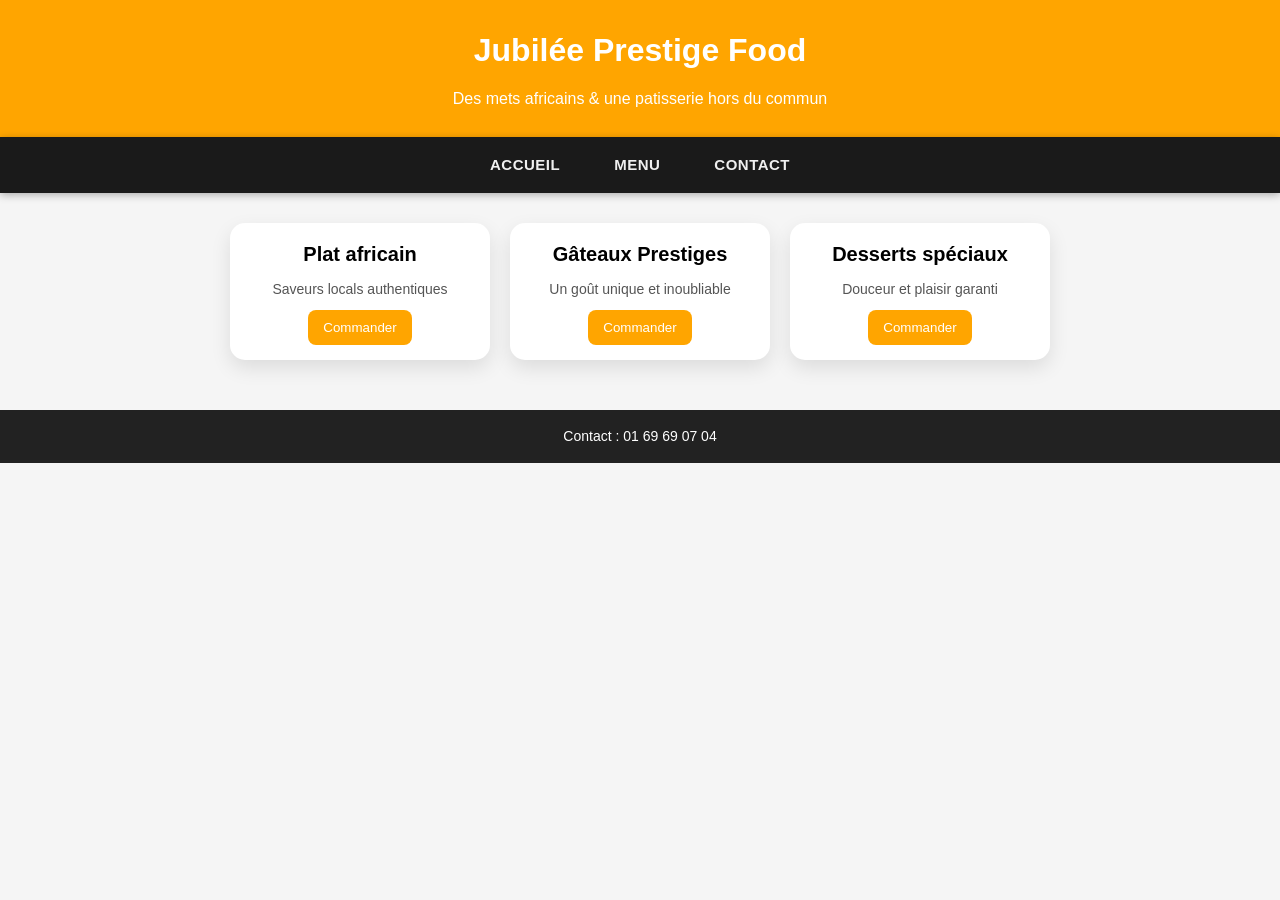
<file: index.html>
<!DOCTYPE html>
<html lang="fr">

<head>
    <meta charset="UTF-8">
    <title>Jubilée Prestige Food</title  >
    <link rel="stylesheet" href="style.css">
</head>

<body>
  
  <header class="header">
    <h1>Jubilée Prestige Food</h1>
    <p>Des mets africains & une patisserie hors du commun</p>
  </header>

  <nav class="nav">
    <ul>
      <li><a href="index.html">Accueil</a></li>
      <li><a href="Menu\Menu.html">Menu</a></li>
      <li><a href="Contact\Contact.html">Contact</a></li>
    </ul>
  </nav>

  <section class="container">

    <div class="card">
      <H2> Plat africain</H2>
      <p>Saveurs locals authentiques</p>
      <button>Commander</button> 
    </div>

    <div class="card">
      <H2>Gâteaux Prestiges</H2>
      <p>Un goût unique et inoubliable</p>
      <button>Commander</button>
    </div>

    <div class="card">
      <H2>Desserts spéciaux</H2>
      <p>Douceur et plaisir  garanti</p>
      <button>Commander</button>
    </div>

  </section>

  <footer class="footer">
    <p>Contact : 01 69 69 07 04</p>
  </footer>
</body>

</html>
</file>
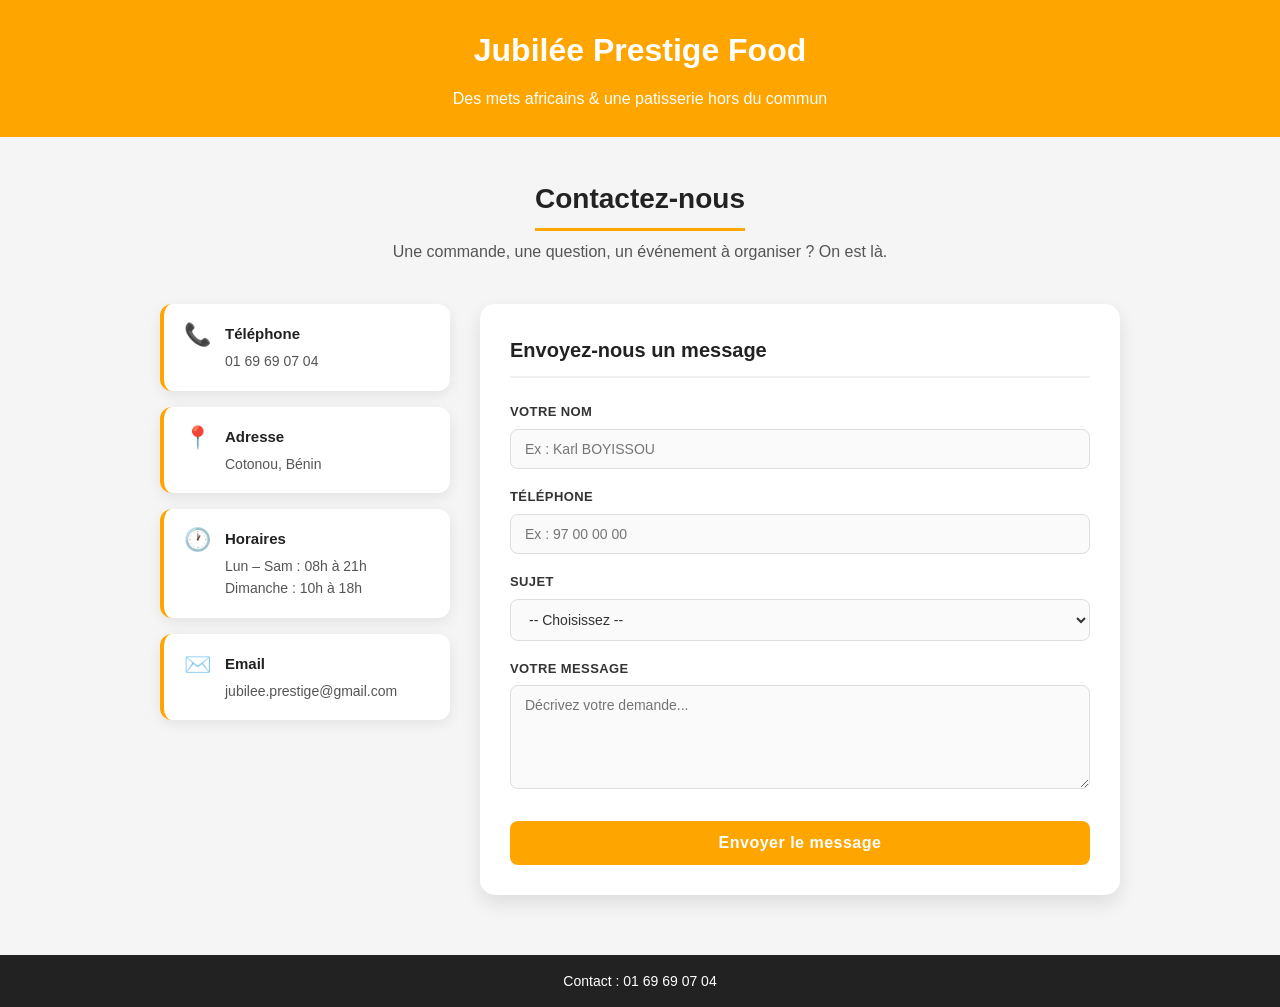
<file: Contact/Contact.html>
<!DOCTYPE html>
<html lang="fr">
<head>
    <meta charset="UTF-8">
    <title>Contact - Jubilée Prestige Food</title>
    <link rel="stylesheet" href="style.css">
</head>
<body>

    <header class="site-header">
        <h1>Jubilée Prestige Food</h1>
        <p>Des mets africains & une patisserie hors du commun</p>
    </header>


    <main class="page-contact">

        <div class="contact-intro">
            <h2>Contactez-nous</h2>
            <p>Une commande, une question, un événement à organiser ? On est là.</p>
        </div>

        <div class="contact-wrapper">

            <!-- Bloc infos pratiques -->
            <div class="infos-bloc">

                <div class="info-carte">
                    <div class="info-icone">📞</div>
                    <div class="info-texte">
                        <h3>Téléphone</h3>
                        <p>01 69 69 07 04</p>
                    </div>
                </div>

                <div class="info-carte">
                    <div class="info-icone">📍</div>
                    <div class="info-texte">
                        <h3>Adresse</h3>
                        <p>Cotonou, Bénin</p>
                    </div>
                </div>

                <div class="info-carte">
                    <div class="info-icone">🕐</div>
                    <div class="info-texte">
                        <h3>Horaires</h3>
                        <p>Lun – Sam : 08h à 21h</p>
                        <p>Dimanche : 10h à 18h</p>
                    </div>
                </div>

                <div class="info-carte">
                    <div class="info-icone">✉️</div>
                    <div class="info-texte">
                        <h3>Email</h3>
                        <p>jubilee.prestige@gmail.com</p>
                    </div>
                </div>

            </div>

            <!-- Formulaire de contact -->
            <div class="formulaire-bloc">
                <h3>Envoyez-nous un message</h3>

                <div class="champ">
                    <label for="nom">Votre nom</label>
                    <input type="text" id="nom" name="nom" placeholder="Ex : Karl BOYISSOU">
                </div>

                <div class="champ">
                    <label for="telephone">Téléphone</label>
                    <input type="tel" id="telephone" name="telephone" placeholder="Ex : 97 00 00 00">
                </div>

                <div class="champ">
                    <label for="sujet">Sujet</label>
                    <select id="sujet" name="sujet">
                        <option value="">-- Choisissez --</option>
                        <option value="commande">Passer une commande</option>
                        <option value="evenement">Organiser un événement</option>
                        <option value="info">Demande d'informations</option>
                        <option value="autre">Autre</option>
                    </select>
                </div>

                <div class="champ">
                    <label for="message">Votre message</label>
                    <textarea id="message" name="message" rows="5" placeholder="Décrivez votre demande..."></textarea>
                </div>

                <button type="submit" class="btn-envoyer">Envoyer le message</button>
            </div>

        </div>

    </main>

    <footer class="site-footer">
        <p>Contact : 01 69 69 07 04</p>
    </footer>

</body>
</html>
</file>
<file: style.css>
* {
    margin: 0;
    padding: 0;
    box-sizing: border-box;
}

body {
    font-family: Arial, sans-serif;
    background-color: #f5f5f5;
    line-height: 1.6;
}

header {
    text-align: center;
    background: orange;
    color: white;
    padding: 25px 20px;
}

header h1 {
    font-size: 32px;
    margin-bottom: 10px;
}

header p {
    font-size: 16px;
}

/*NAVBAR */

/* Conteneur principal de la nav */
.nav {
    background-color: #1a1a1a; 
    padding: 0 20px;
    box-shadow: 0 2px 8px rgba(0, 0, 0, 0.3); 
    position: sticky; /* Pour que la navbar reste visible en scrollant */
    top: 0;
    z-index: 100;
}

.nav ul {
    list-style: none;
    display: flex; 
    justify-content: center; 
    gap: 10px; 
    margin: 0;
    padding: 0;
}

/* Chaque item de la liste */
.nav ul li {
    position: relative; /* C'est pour l'effet de soulignement animé */
}

/* Les liens eux-mêmes */
.nav ul li a {
    display: block;
    color: #f0f0f0; 
    text-decoration: none;
    font-size: 15px;
    font-weight: bold;
    letter-spacing: 0.5px;
    padding: 16px 22px; /* Grande Zone cliquableon va expliquer plus tard */
    text-transform: uppercase; /* Style prestige */
    transition: color 0.3s ease; /* Transition sur la couleur */
}

/* Barre animée sous chaque lien au survol */
.nav ul li a::after {
    content: '';
    position: absolute;
    bottom: 0;
    left: 50%;
    transform: translateX(-50%);
    width: 0%; /* Invisible par défaut */
    height: 3px;
    background-color: orange; 
    border-radius: 2px 2px 0 0;
    transition: width 0.3s ease; /* Animation de gauche à droite */
}

/* Au survol : le lien devient orange et la barre s'étend */
.nav ul li a:hover {
    color: orange;
}

.nav ul li a:hover::after {
    width: 80%; /* La barre s'étend sous le texte */
}

.container {
    display: flex;
    justify-content: center;
    flex-wrap: wrap;
    gap: 20px;
    padding: 30px 20px;
}

.card {
    background: white;
    border-radius: 15px;
    box-shadow: 0 8px 20px rgba(0, 0, 0, 0.1);
    width: 260px;
    padding: 15px;
    text-align: center;
    transition: transform 0.3s ease, box-shadow 0.3s ease;
}

.card:hover {
    transform: translateY(-5px);
    box-shadow: 0 12px 25px rgba(0, 0, 0, 0.2);
}

.card img {
    width: 100%;
    border-radius: 10px;
    margin-bottom: 10px;
}

.card h2 {
    font-size: 20px;
    margin-bottom: 8px;
}

.card p {
    font-size: 14px;
    color: #555;
    margin-bottom: 10px;
}

button {
    background: orange;
    color: white;
    border: none;
    padding: 10px 15px;
    border-radius: 8px;
    cursor: pointer;
    transition: 0.3s ease;
}

button:hover {
    background: red;
}

footer {
    text-align: center;
    padding: 15px;
    background: #222;
    color: white;
    margin-top: 20px;
    font-size: 14px;
}
</file>
<file: Contact/style.css>
/* RAPPEL DU STYLE GLOBAL */
* {
    margin: 0;
    padding: 0;
    box-sizing: border-box;
}

/* BODY */
body {
    font-family: Arial, sans-serif;
    background-color: #f5f5f5;
    line-height: 1.6;
}

/* HEADER */
header.site-header {
    text-align: center;
    background: orange;
    color: white;
    padding: 25px 20px;
}

header.site-header h1 {
    font-size: 32px;
    margin-bottom: 10px;
}

header.site-header p {
    font-size: 16px;
}


/* Zone principale de la page */
.page-contact {
    max-width: 1000px;
    margin: 0 auto;
    padding: 40px 20px;
}

/* Titre et sous-titre d'introduction */
.contact-intro {
    text-align: center;
    margin-bottom: 40px;
}

.contact-intro h2 {
    font-size: 28px;
    color: #222;
    margin-bottom: 8px;
    border-bottom: 3px solid orange;
    display: inline-block;
    padding-bottom: 6px;
}

.contact-intro p {
    color: #555;
    font-size: 16px;
}

/* Disposition côte à côte : infos à gauche, formulaire à droite */
.contact-wrapper {
    display: flex;
    gap: 30px;
    align-items: flex-start;
    flex-wrap: wrap; /* passe en colonne sur mobile */
}

/*BLOC INFOS PRATIQUES*/

.infos-bloc {
    flex: 1;
    min-width: 240px;
    display: flex;
    flex-direction: column;
    gap: 16px;
}

/* Chaque ligne d'info (icône + texte) */
.info-carte {
    background: white;
    border-radius: 12px;
    padding: 18px 20px;
    display: flex;
    align-items: flex-start;
    gap: 14px;
    box-shadow: 0 4px 14px rgba(0, 0, 0, 0.08);
    /* Bordure gauche orange pour rappeler la couleur principale */
    border-left: 4px solid orange;
    transition: transform 0.25s ease, box-shadow 0.25s ease;
}

.info-carte:hover {
    transform: translateY(-3px);
    box-shadow: 0 8px 20px rgba(0, 0, 0, 0.14);
}

/* Icône de chaque carte info */
.info-icone {
    font-size: 22px;
    line-height: 1;
    padding-top: 2px;
}

/* Titre de la carte (Téléphone, Adresse...) */
.info-texte h3 {
    font-size: 15px;
    color: #222;
    margin-bottom: 4px;
}

/* Valeur de la carte */
.info-texte p {
    font-size: 14px;
    color: #555;
    margin: 0;
}

/* ---- FORMULAIRE DE CONTACT ---- */

.formulaire-bloc {
    flex: 2;
    min-width: 280px;
    background: white;
    border-radius: 15px;
    padding: 30px;
    box-shadow: 0 8px 20px rgba(0, 0, 0, 0.1);
}

.formulaire-bloc h3 {
    font-size: 20px;
    color: #222;
    margin-bottom: 24px;
    padding-bottom: 10px;
    border-bottom: 2px solid #f0f0f0;
}

/* Chaque groupe label + champ */
.champ {
    margin-bottom: 18px;
}

.champ label {
    display: block;
    font-size: 13px;
    font-weight: bold;
    color: #333;
    margin-bottom: 6px;
    text-transform: uppercase;
    letter-spacing: 0.4px;
}

/* Styles partagés pour input, select et textarea */
.champ input,
.champ select,
.champ textarea {
    width: 100%;
    padding: 11px 14px;
    border: 1.5px solid #ddd;
    border-radius: 8px;
    font-size: 14px;
    font-family: Arial, sans-serif;
    color: #333;
    background: #fafafa;
    transition: border-color 0.25s ease, background 0.25s ease;
    outline: none;
}

/* Focus : la bordure passe orange pour rester dans la charte */
.champ input:focus,
.champ select:focus,
.champ textarea:focus {
    border-color: orange;
    background: white;
}

.champ textarea {
    resize: vertical; /* l'utilisateur peut redimensionner verticalement seulement */
}

/* Bouton d'envoi */
.btn-envoyer {
    width: 100%;
    background: orange;
    color: white;
    border: none;
    padding: 13px;
    border-radius: 8px;
    font-size: 16px;
    font-weight: bold;
    cursor: pointer;
    letter-spacing: 0.5px;
    transition: background 0.3s ease, transform 0.2s ease;
    margin-top: 6px;
}

.btn-envoyer:hover {
    background: #cc6600; /* un orange plus foncé, plus élégant que passer au rouge */
    transform: translateY(-2px);
}

.btn-envoyer:active {
    transform: translateY(0);
}

/*FIN DES STYLES PAGE CONTACT */

/* FOOTER */
.site-footer {
    text-align: center;
    padding: 15px;
    background: #222;
    color: white;
    margin-top: 20px;
    font-size: 14px;
}
</file>
